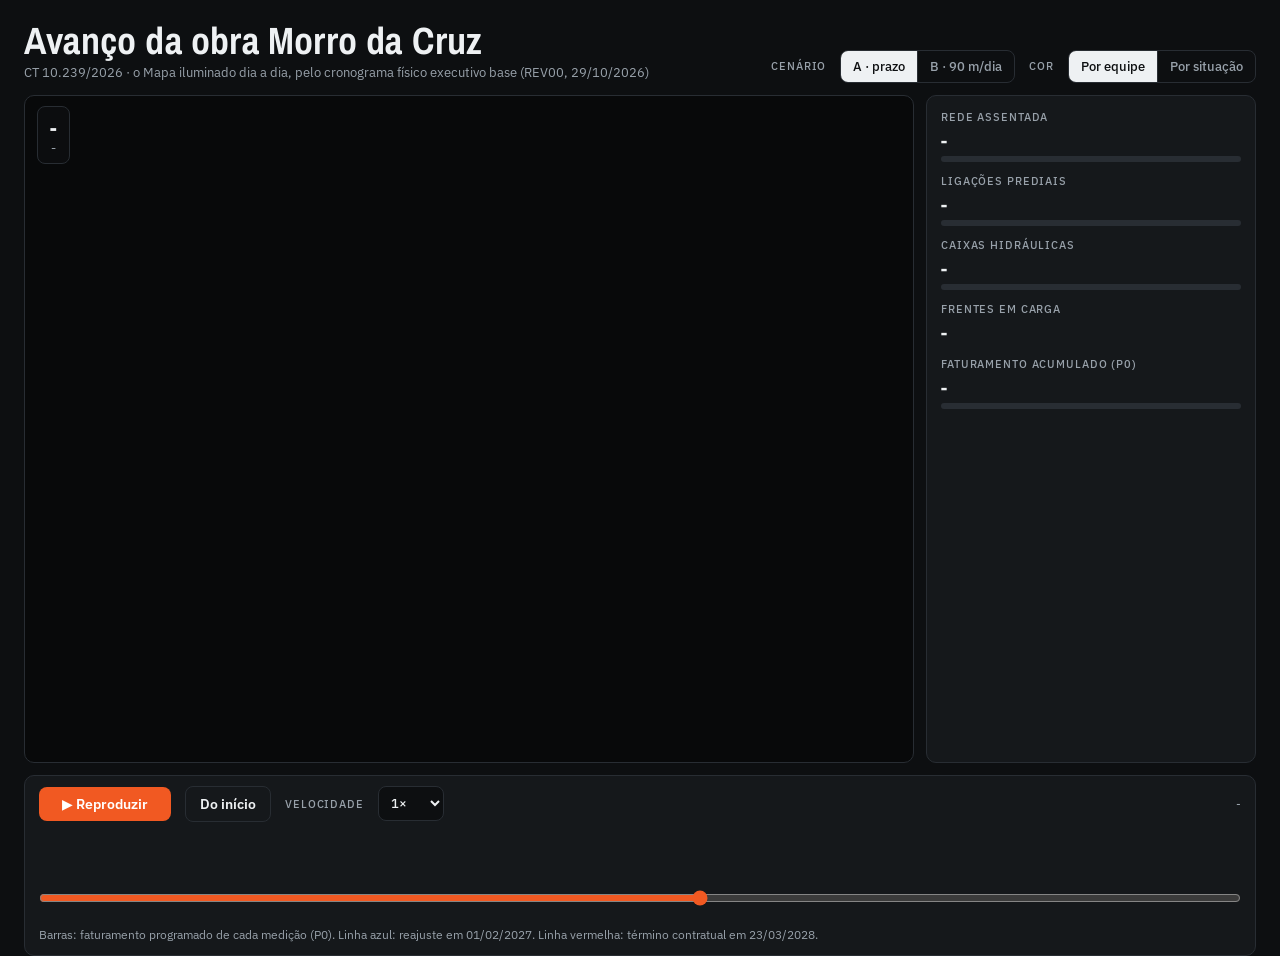
<file: morro-da-cruz/cronograma_executivo/animacao_modelo.html>
<!doctype html>
<html lang="pt-BR">
<head>
<meta charset="utf-8">
<meta name="viewport" content="width=device-width, initial-scale=1">
<title>Avanço da obra Morro da Cruz</title>
<link rel="preconnect" href="https://fonts.googleapis.com">
<link rel="preconnect" href="https://fonts.gstatic.com" crossorigin>
<link rel="stylesheet" href="https://fonts.googleapis.com/css2?family=Archivo+Narrow:wght@500;600;700&family=IBM+Plex+Mono:wght@400;500&family=IBM+Plex+Sans:wght@400;500;600&display=swap">
<style>
/* Layout: o mapa iluminado ocupa a cena; à direita, o painel do dia; embaixo, a régua do tempo com o faturamento de cada medição.
   Um só tema escuro, como o Mapa iluminado do sistema. */
:root {
  color-scheme: dark;
  --fundo: #0D0F11;
  --painel: #15181B;
  --linha: #282D33;
  --tinta: #EEF1F3;
  --apagado: #98A1AA;
  --destaque: #F15922;
  --execucao: #F6936F;
  --executado: #F7DC8B;
  --carga: #82E4B6;
  --nao: #B4B4B4;
  --f-titulo: "Archivo Narrow", "Arial Narrow", "Roboto Condensed", sans-serif;
  --f-texto: "IBM Plex Sans", "Segoe UI", system-ui, sans-serif;
  --f-dado: "IBM Plex Mono", ui-monospace, "SFMono-Regular", Menlo, monospace;
}
html, body { height: 100%; }
body { background: var(--fundo); color: var(--tinta); font-family: var(--f-texto); font-size: 14px; line-height: 1.45;
  padding-left: max(16px, env(safe-area-inset-left, 0px)); padding-right: max(16px, env(safe-area-inset-right, 0px)); padding-block: 14px 18px; }
.app { display: grid; gap: 12px; max-width: 1500px; margin: 0 auto; }
header { display: flex; flex-wrap: wrap; align-items: end; justify-content: space-between; gap: 10px 24px; }
h1 { font-family: var(--f-titulo); font-weight: 700; font-size: clamp(26px, 3.4vw, 38px); line-height: 1; margin: 0; letter-spacing: .2px; text-wrap: balance; }
.sub { color: var(--apagado); margin: 4px 0 0; font-size: 13px; }
.chaves { display: flex; flex-wrap: wrap; gap: 8px 14px; align-items: center; }
.grupo { display: inline-flex; border: 1px solid var(--linha); border-radius: 8px; overflow: hidden; }
.grupo button { font: 500 13px var(--f-texto); color: var(--apagado); background: transparent; border: 0; padding: 7px 12px; cursor: pointer; }
.grupo button + button { border-left: 1px solid var(--linha); }
.grupo button[aria-pressed="true"] { background: var(--tinta); color: var(--fundo); }
.grupo button:focus-visible, .play:focus-visible, select:focus-visible, input:focus-visible { outline: 2px solid var(--destaque); outline-offset: 2px; }
.rotulo { font: 500 11px var(--f-texto); color: var(--apagado); text-transform: uppercase; letter-spacing: .08em; }
.cena { display: grid; grid-template-columns: minmax(0, 1fr) 330px; gap: 12px; }
.mapa { position: relative; background: #08090A; border: 1px solid var(--linha); border-radius: 10px; overflow: hidden; min-height: 0; }
.mapa svg { display: block; width: 100%; height: min(74vh, 860px); }
.selo { position: absolute; left: 12px; top: 10px; display: grid; gap: 1px; pointer-events: none;
  background: rgba(13, 15, 17, .78); border: 1px solid var(--linha); border-radius: 8px; padding: 8px 12px; }
.selo .data { font: 700 24px/1 var(--f-titulo); }
.selo .med { font: 500 12px var(--f-dado); color: var(--apagado); }
.aviso { position: absolute; right: 12px; top: 10px; max-width: 46%; font-size: 12px; background: rgba(13, 15, 17, .78);
  border: 1px solid var(--linha); border-radius: 8px; padding: 7px 10px; color: var(--tinta); pointer-events: none; }
.aviso b { color: var(--destaque); }
aside { background: var(--painel); border: 1px solid var(--linha); border-radius: 10px; padding: 14px; display: grid; gap: 14px; align-content: start; min-width: 0; }
.numeros { display: grid; gap: 12px; }
.num { display: grid; gap: 4px; }
.num .v { font: 600 22px/1.1 var(--f-titulo); font-variant-numeric: tabular-nums; }
.num .v small { font: 400 13px var(--f-texto); color: var(--apagado); }
.barra { height: 6px; background: var(--linha); border-radius: 3px; overflow: hidden; }
.barra i { display: block; height: 100%; width: 0; background: var(--tinta); }
.equipes { display: grid; gap: 7px; }
.eq { display: grid; grid-template-columns: 12px minmax(0, 1fr) auto; gap: 8px; align-items: center; font-size: 13px; }
.eq .sw { width: 12px; height: 12px; border-radius: 3px; }
.eq .onde { font: 500 12px var(--f-dado); color: var(--apagado); text-align: right; white-space: nowrap; }
.eq.ativa .onde { color: var(--tinta); }
.legenda { display: grid; gap: 6px; font-size: 12px; color: var(--apagado); }
.legenda .l { display: flex; align-items: center; gap: 8px; }
.legenda .tr { width: 22px; height: 0; border-top: 3px solid; }
.legenda .tr.trac { border-top: 2px dashed var(--nao); }
.tempo { background: var(--painel); border: 1px solid var(--linha); border-radius: 10px; padding: 10px 14px 12px; display: grid; gap: 6px; }
.tempo .linha1 { display: flex; flex-wrap: wrap; gap: 8px 14px; align-items: center; justify-content: space-between; }
.play { font: 600 14px var(--f-texto); background: var(--destaque); color: #fff; border: 0; border-radius: 8px; padding: 8px 14px; cursor: pointer; min-width: 132px; }
.play.sec { background: transparent; color: var(--tinta); border: 1px solid var(--linha); min-width: 0; }
select { font: 500 13px var(--f-texto); background: var(--fundo); color: var(--tinta); border: 1px solid var(--linha); border-radius: 8px; padding: 7px 8px; }
.trilho { position: relative; height: 92px; }
.trilho svg { position: absolute; inset: 0 0 22px 0; width: 100%; height: 70px; }
.trilho input[type=range] { position: absolute; left: 0; right: 0; bottom: 14px; width: 100%; margin: 0; accent-color: var(--destaque); background: transparent; }
.meses { position: absolute; left: 0; right: 0; bottom: 0; height: 14px; font: 500 10px var(--f-dado); color: var(--apagado); }
.meses span { position: absolute; transform: translateX(-50%); white-space: nowrap; }
.nota { font-size: 12px; color: var(--apagado); margin: 0; }
@media (max-width: 900px) {
  .cena { grid-template-columns: minmax(0, 1fr); }
  .mapa svg { height: auto; aspect-ratio: .78; max-height: 78vh; }
  .meses span.fora { display: none; }
  .selo { left: 8px; top: 8px; padding: 6px 9px; }
  .selo .data { font-size: 18px; }
  .selo .med { font-size: 11px; }
  .aviso { display: none; }
}
@media (prefers-reduced-motion: reduce) { .cabeca { animation: none !important; } }
.cabeca { animation: pulsa 1.2s ease-in-out infinite; transform-box: fill-box; transform-origin: center; }
@keyframes pulsa { 50% { opacity: .55; } }
</style>
</head>
<body>

<div class="app">
  <header>
    <div>
      <h1>Avanço da obra Morro da Cruz</h1>
      <p class="sub">CT 10.239/2026 · o Mapa iluminado dia a dia, pelo cronograma físico executivo base (REV00, 29/10/2026)</p>
    </div>
    <div class="chaves">
      <span class="rotulo">Cenário</span>
      <div class="grupo" role="group" aria-label="Cenário">
        <button type="button" id="cenA" aria-pressed="true">A · prazo</button>
        <button type="button" id="cenB" aria-pressed="false">B · 90 m/dia</button>
      </div>
      <span class="rotulo">Cor</span>
      <div class="grupo" role="group" aria-label="Cor dos trechos">
        <button type="button" id="corEq" aria-pressed="true">Por equipe</button>
        <button type="button" id="corSit" aria-pressed="false">Por situação</button>
      </div>
    </div>
  </header>

  <div class="cena">
    <div class="mapa">
      <svg id="mapa" role="img" aria-label="Mapa da obra com os trechos executados até a data escolhida"></svg>
      <div class="selo"><span class="data" id="data">-</span><span class="med" id="med">-</span></div>
      <div class="aviso" id="aviso" hidden></div>
    </div>
    <aside>
      <div class="numeros">
        <div class="num"><span class="rotulo">Rede assentada</span><span class="v" id="vRede">-</span><div class="barra"><i id="bRede"></i></div></div>
        <div class="num"><span class="rotulo">Ligações prediais</span><span class="v" id="vLig">-</span><div class="barra"><i id="bLig"></i></div></div>
        <div class="num"><span class="rotulo">Caixas hidráulicas</span><span class="v" id="vCx">-</span><div class="barra"><i id="bCx"></i></div></div>
        <div class="num"><span class="rotulo">Frentes em carga</span><span class="v" id="vCarga">-</span></div>
        <div class="num"><span class="rotulo">Faturamento acumulado (P0)</span><span class="v" id="vFat">-</span><div class="barra"><i id="bFat"></i></div></div>
      </div>
      <div class="equipes" id="equipes"></div>
      <div class="legenda" id="legenda"></div>
    </aside>
  </div>

  <div class="tempo">
    <div class="linha1">
      <div class="chaves">
        <button type="button" class="play" id="play">▶ Reproduzir</button>
        <button type="button" class="play sec" id="inicio">Do início</button>
        <label class="rotulo" for="vel">Velocidade</label>
        <select id="vel"><option value="0.5">0,5×</option><option value="1" selected>1×</option><option value="2">2×</option><option value="4">4×</option></select>
      </div>
      <p class="nota" id="notaCen">-</p>
    </div>
    <div class="trilho">
      <svg id="fatura" viewBox="0 0 1000 70" preserveAspectRatio="none" aria-hidden="true"></svg>
      <input type="range" id="t" min="0" max="578" step="0.25" value="318" aria-label="Data">
      <div class="meses" id="meses"></div>
    </div>
    <p class="nota">Barras: faturamento programado de cada medição (P0). Linha azul: reajuste em 01/02/2027. Linha vermelha: término contratual em 23/03/2028.</p>
  </div>
</div>

<script>
const DADOS = __DADOS__;
const CORES = { ANK1: '#2a78d6', E1A: '#eb6834', E1B: '#1baf7a', E2C: '#eda100', E2D: '#e87ba4', ANK2: '#3fbf55' };
const SIT = { exec: '#F6936F', feito: '#F7DC8B', carga: '#82E4B6' };
const FORMAS = {
  DF: 'M-6.5 -5H6.5L0 6.5Z', VTF: 'M0 -6.5L6.5 5H-6.5Z', VM: 'M-5.5 -5.5H5.5V5.5H-5.5Z', VRP: 'M0 -7L7 0L0 7L-7 0Z',
  MV: 'M-3.3 -6H3.3L6.6 0L3.3 6H-3.3L-6.6 0Z', HID: 'M-2.2 -6.5H2.2V-2.2H6.5V2.2H2.2V6.5H-2.2V2.2H-6.5V-2.2H-2.2Z' };
const COR_CX = { DF: '#0B7285', VTF: '#2B8A3E', VM: '#1971C2', VRP: '#9C36B5', MV: '#E67700', HID: '#C92A2A' };
const MESES = ['jan', 'fev', 'mar', 'abr', 'mai', 'jun', 'jul', 'ago', 'set', 'out', 'nov', 'dez'];
const P0 = 49878748.66, KM = DADOS.trechos.reduce((s, t) => s + t.L, 0) / 1000, LIG = 11894;
const NS = 'http://www.w3.org/2000/svg';
const $ = s => document.querySelector(s);
const el = (tag, at, pai) => { const e = document.createElementNS(NS, tag); for (const k in at) e.setAttribute(k, at[k]); if (pai) pai.appendChild(e); return e; };
const pts = p => { let s = ''; for (let i = 0; i < p.length; i += 2) s += p[i] + ',' + p[i + 1] + ' '; return s; };
const caminho = partes => partes.map(p => { let s = 'M' + p[0] + ' ' + p[1]; for (let i = 2; i < p.length; i += 2) s += 'L' + p[i] + ' ' + p[i + 1]; return s; }).join('');
const ehSub = t => t.de >= 200 || t.z === 'ADUTORA';
const frenteDe = t => ehSub(t) ? 'Adutora' : t.z;
const nomeFrente = z => z === 'Adutora' ? 'Subadutora' : z.replace('Zona', 'Zona ');
const dataDe = d => { const x = new Date(Date.UTC(2026, 9, 1) + d * 86400000); return x.getUTCDate() + ' ' + MESES[x.getUTCMonth()] + ' ' + x.getUTCFullYear(); };
const brl = v => 'R$ ' + (v / 1e6).toLocaleString('pt-BR', { minimumFractionDigits: 2, maximumFractionDigits: 2 }) + ' mi';
const num = (v, d = 0) => v.toLocaleString('pt-BR', { minimumFractionDigits: d, maximumFractionDigits: d });

/* ---------- mapa ---------- */
const svg = $('#mapa');
let x0 = 1e9, y0 = 1e9, x1 = -1e9, y1 = -1e9;
DADOS.zonas.forEach(z => { for (let i = 0; i < z.p.length; i += 2) { x0 = Math.min(x0, z.p[i]); x1 = Math.max(x1, z.p[i]); y0 = Math.min(y0, z.p[i + 1]); y1 = Math.max(y1, z.p[i + 1]); } });
const pad = 30;
svg.setAttribute('viewBox', `${x0 - pad} ${y0 - pad} ${x1 - x0 + 2 * pad} ${y1 - y0 + 2 * pad}`);
svg.setAttribute('preserveAspectRatio', 'xMidYMid meet');
const defs = el('defs', {}, svg);
const clip = el('clipPath', { id: 'corte' }, defs);
DADOS.zonas.forEach(z => el('polygon', { points: pts(z.p) }, clip));
const fundo = el('g', { 'clip-path': 'url(#corte)' }, svg);
el('image', { href: DADOS.mosaico, x: 0, y: 0, width: DADOS.w, height: DADOS.h, preserveAspectRatio: 'none' }, fundo);
el('rect', { x: 0, y: 0, width: DADOS.w, height: DADOS.h, fill: '#000', 'fill-opacity': '.5' }, fundo);
const gZonas = el('g', {}, svg);
const zonaEl = {};
DADOS.zonas.forEach(z => { zonaEl[z.id] = el('polygon', { points: pts(z.p), fill: z.cor, 'fill-opacity': '.16', stroke: 'none' }, gZonas); });
const gLim = el('g', { fill: 'none', stroke: '#EEF1F3', 'stroke-opacity': '.55' }, svg);
DADOS.zonas.forEach(z => el('polygon', { points: pts(z.p), class: 'lim' }, gLim));
const base = el('path', { d: caminho(DADOS.trechos.flatMap(t => t.p)), fill: 'none', stroke: '#B4B4B4', 'stroke-opacity': '.55', 'stroke-linecap': 'round', class: 'base' }, svg);
const gTr = el('g', { fill: 'none', 'stroke-linecap': 'round', 'stroke-linejoin': 'round' }, svg);
const trEl = DADOS.trechos.map(t => el('path', { d: caminho(t.p), class: ehSub(t) ? 'tr sub' : 'tr', visibility: 'hidden' }, gTr));
const comp = trEl.map(p => p.getTotalLength() || 1);
trEl.forEach((p, k) => { p.setAttribute('stroke-dasharray', comp[k] + ' ' + (comp[k] + 1)); p.setAttribute('stroke-dashoffset', comp[k]); });
const gCx = el('g', {}, svg);
const gCab = el('g', {}, svg);
const gNomes = el('g', { 'text-anchor': 'middle', 'font-family': 'IBM Plex Sans, sans-serif', 'font-weight': '600', fill: '#EEF1F3', stroke: '#0D0F11', 'paint-order': 'stroke' }, svg);
DADOS.nomes.forEach(n => { const tx = el('text', { x: n.x, y: n.y, class: 'nome' }, gNomes); tx.textContent = nomeFrente(n.id); });

/* ---------- estado ---------- */
let CEN = 'A', MODO = 'equipe', T = 318, tocando = false, ult = 0;
let C, porEq, cxEl = [], cab = {}, cache = [];
function montarCenario() {
  C = DADOS.cenarios[CEN];
  porEq = {};
  C.trechos.forEach(r => { (porEq[r[3]] = porEq[r[3]] || []).push(r); });
  Object.values(porEq).forEach(l => l.sort((a, b) => a[1] - b[1]));
  gCx.innerHTML = ''; gCab.innerHTML = '';
  cxEl = C.caixas.map(c => el('path', { d: FORMAS[c[2]] || FORMAS.VM, class: 'cx', visibility: 'hidden' }, gCx));
  cab = {};
  ['ANK1', 'E1A', 'E1B', 'E2C', 'E2D'].forEach(eq => { cab[eq] = el('circle', { r: 5, fill: CORES[eq], stroke: '#fff', class: 'cabeca', visibility: 'hidden' }, gCab); });
  cache = trEl.map(() => ({ p: -1, cor: '' }));
  escala();
  $('#notaCen').textContent = CEN === 'A'
    ? `Cenário A: ${num(C.p, 1)} m/dia depois do reajuste · fim da obra em ${C.fim_txt}, no prazo.`
    : `Cenário B: 90 m/dia · fim da obra em ${C.fim_txt}, ${Math.round(C.fim - DADOS.marcos.prazo)} dias depois do prazo.`;
  desenharFatura();
  desenhar(true);
}
// as larguras em pixels de tela: o mapa encaixa no espaço e as linhas não engrossam no celular
function escala() {
  const vb = svg.viewBox.baseVal, r = svg.getBoundingClientRect();
  const k = Math.max(vb.width / r.width, vb.height / r.height) || 3;
  base.setAttribute('stroke-width', 0.9 * k); base.setAttribute('stroke-dasharray', `${5 * k} ${4 * k}`);
  trEl.forEach(p => p.setAttribute('stroke-width', (p.classList.contains('sub') ? 3.4 : 2.2) * k));
  gLim.setAttribute('stroke-width', 1.2 * k); gLim.setAttribute('stroke-dasharray', `${6 * k} ${5 * k}`);
  Object.values(cab).forEach(c => { c.setAttribute('r', 5 * k); c.setAttribute('stroke-width', 1.5 * k); });
  cxEl.forEach((p, i) => { const c = C.caixas[i]; p.setAttribute('transform', `translate(${c[0]} ${c[1]}) scale(${0.85 * k})`); p.setAttribute('stroke-width', 1.2 / 0.85); });
  gNomes.setAttribute('font-size', 12 * k); gNomes.setAttribute('stroke-width', 3 * k);
}

/* ---------- desenho do dia ---------- */
function desenhar(tudo) {
  const t = T;
  let km = 0, lig = 0, cxCiv = 0, cxHid = 0, fat = 0;
  for (const r of C.trechos) {
    const [k, s, e, eq, lg] = r;
    const prog = t <= s ? 0 : t >= e ? 1 : (t - s) / (e - s);
    km += DADOS.trechos[k].L * prog;
    if (lg) { const s2 = s + 7, e2 = e + 7; lig += lg * (t <= s2 ? 0 : t >= e2 ? 1 : (t - s2) / (e2 - s2)); }
    let cor;
    if (MODO === 'equipe') cor = CORES[eq];
    else { const carga = C.carga[frenteDe(DADOS.trechos[k])]; cor = prog < 1 ? SIT.exec : (carga != null && t >= carga ? SIT.carga : SIT.feito); }
    const c = cache[k];
    if (tudo || c.p !== prog || c.cor !== cor) {
      const p = trEl[k];
      if (prog <= 0) p.setAttribute('visibility', 'hidden');
      else { p.setAttribute('visibility', 'visible'); p.setAttribute('stroke-dashoffset', comp[k] * (1 - prog)); p.setAttribute('stroke', cor); }
      c.p = prog; c.cor = cor;
    }
  }
  // a ponta de cada equipe: onde ela está assentando agora
  const onde = {};
  ['ANK1', 'E1A', 'E1B', 'E2C', 'E2D'].forEach(eq => {
    const l = porEq[eq] || [];
    const at = l.find(r => r[1] <= t && t < r[2]);
    const c = cab[eq];
    if (at) {
      const k = at[0], prog = (t - at[1]) / (at[2] - at[1]);
      const pt = trEl[k].getPointAtLength(comp[k] * prog);
      c.setAttribute('cx', pt.x); c.setAttribute('cy', pt.y); c.setAttribute('visibility', 'visible');
      onde[eq] = nomeFrente(frenteDe(DADOS.trechos[k]));
    } else {
      c.setAttribute('visibility', 'hidden');
      const antes = l.length && t < l[0][1], depois = l.length && t >= l[l.length - 1][2];
      onde[eq] = antes ? 'ainda não entrou' : depois ? 'terminou' : 'entre frentes';
    }
  });
  C.caixas.forEach((c, i) => {
    const p = cxEl[i];
    if (t < c[3]) { p.setAttribute('visibility', 'hidden'); return; }
    p.setAttribute('visibility', 'visible');
    if (t >= c[4]) cxCiv++;
    if (t >= c[6]) { cxHid++; p.setAttribute('fill', COR_CX[c[2]]); p.setAttribute('stroke', '#fff'); }
    else if (t >= c[4]) { p.setAttribute('fill', '#EEF1F3'); p.setAttribute('stroke', '#0D0F11'); }
    else { p.setAttribute('fill', 'none'); p.setAttribute('stroke', '#EEF1F3'); }
  });
  const ativosCx = C.caixas.some(c => (c[3] <= t && t < c[4]) || (c[5] <= t && t < c[6]));
  onde.ANK2 = t < C.caixas.reduce((m, c) => Math.min(m, c[3]), 1e9) ? 'ainda não entrou' : ativosCx ? 'caixas' : 'entre caixas';
  // frentes em carga
  let carga = 0;
  Object.entries(C.carga).forEach(([z, d]) => {
    const em = t >= d; if (em) carga++;
    const zEl = zonaEl[z];
    if (zEl) { zEl.setAttribute('fill-opacity', em ? '.34' : '.16'); if (em) zEl.setAttribute('fill', SIT.carga); else zEl.setAttribute('fill', DADOS.zonas.find(x => x.id === z).cor); }
  });
  // faturamento acumulado
  for (let k = 0; k < C.meses.length; k++) {
    const [, a, b] = C.meses[k];
    if (t >= b) fat += C.fat[k]; else if (t > a) fat += C.fat[k] * (t - a) / (b - a);
  }
  const mes = C.meses.find(m => m[1] <= t && t <= m[2]);
  $('#data').textContent = dataDe(t);
  $('#med').textContent = mes ? `${mes[0]}ª medição · ${mes[3]}` + (t > DADOS.marcos.prazo ? ' · depois do prazo' : '') : 'depois da obra';
  $('#vRede').innerHTML = `${num(km / 1000, 1)} km <small>de ${num(KM, 1)} km</small>`;
  $('#bRede').style.width = (100 * km / 1000 / KM) + '%';
  $('#vLig').innerHTML = `${num(lig)} <small>de ${num(LIG)}</small>`;
  $('#bLig').style.width = (100 * lig / LIG) + '%';
  $('#vCx').innerHTML = `${cxCiv} <small>prontas · ${cxHid} montadas de ${C.caixas.length}</small>`;
  $('#bCx').style.width = (100 * cxHid / C.caixas.length) + '%';
  $('#vCarga').innerHTML = `${carga} <small>de 12 (11 zonas e a Subadutora)</small>`;
  $('#vFat').innerHTML = `${brl(fat)} <small>${num(100 * fat / P0, 1)}% do contrato</small>`;
  $('#bFat').style.width = (100 * fat / P0) + '%';
  document.querySelectorAll('.eq').forEach(d => {
    const eq = d.dataset.eq, txt = onde[eq] || '-';
    d.querySelector('.onde').textContent = txt;
    d.classList.toggle('ativa', !/ainda|terminou|entre/.test(txt));
  });
  avisar(t);
  $('#t').value = t;
  const cur = $('#cursor'); if (cur) { const xv = 1000 * t / DADOS.marcos.fim_eixo; cur.setAttribute('x1', xv); cur.setAttribute('x2', xv); }
  document.querySelectorAll('#fatura .bar').forEach((b, k) => b.setAttribute('fill-opacity', C.meses[k][1] <= t ? '1' : '.35'));
}
function avisar(t) {
  const a = $('#aviso');
  const m = DADOS.marcos;
  let msg = '';
  if (t < 46) msg = '<b>Out/26:</b> só o canteiro (alambrado, portão e 2 contêineres) e a NS de topografia.';
  else if (t < m.reajuste) msg = '<b>Pé alto até o reajuste:</b> só a Equipe Adutora, nos trechos de 160 mm, a 60 m/dia.';
  else if (t < m.reajuste + 20) msg = '<b>Reajuste em 01/02/2027:</b> a Equipe Adutora vai para a Subadutora e o Empreiteiro 1 já está nas zonas.';
  else if (t >= 182 && t < 200) msg = '<b>Abr/27:</b> o Empreiteiro 2 entra com 2 equipes e completa as frentes.';
  else if (t >= m.prazo - 6 && t <= m.prazo + 4) msg = '<b>Término contratual:</b> 23/03/2028.';
  a.innerHTML = msg; a.hidden = !msg;
}

/* ---------- régua do tempo ---------- */
function desenharFatura() {
  const f = $('#fatura'); f.innerHTML = '';
  const fim = DADOS.marcos.fim_eixo, max = Math.max(...C.fat);
  C.meses.forEach((m, k) => {
    const xa = 1000 * m[1] / fim, xb = 1000 * Math.min(m[2], fim) / fim, h = 62 * C.fat[k] / max;
    el('rect', { x: xa + 1.5, y: 66 - h, width: Math.max(1, xb - xa - 3), height: h, rx: 1.5, fill: m[1] > DADOS.marcos.prazo ? '#E66767' : '#98A1AA', class: 'bar' }, f);
  });
  [[DADOS.marcos.reajuste, '#3987e5'], [DADOS.marcos.prazo, '#E66767']].forEach(([d, cor]) => {
    const xv = 1000 * d / fim; el('line', { x1: xv, x2: xv, y1: 0, y2: 70, stroke: cor, 'stroke-width': 2, 'stroke-dasharray': '4 3', 'vector-effect': 'non-scaling-stroke' }, f);
  });
  el('line', { id: 'cursor', x1: 0, x2: 0, y1: 0, y2: 70, stroke: '#F15922', 'stroke-width': 2, 'vector-effect': 'non-scaling-stroke' }, f);
  const ms = $('#meses'); ms.innerHTML = '';
  C.meses.forEach((m, k) => { const s = document.createElement('span'); s.textContent = m[3]; s.style.left = (100 * ((m[1] + m[2]) / 2) / fim) + '%'; if (k % 3) s.className = 'fora'; ms.appendChild(s); });
}

/* ---------- painel e controles ---------- */
$('#equipes').innerHTML = '<span class="rotulo">Onde cada equipe está</span>' + DADOS.equipes.map(e =>
  `<div class="eq" data-eq="${e.id}"><span class="sw" style="background:${CORES[e.id]}"></span><span>${e.nome}</span><span class="onde">-</span></div>`).join('');
function legenda() {
  $('#legenda').innerHTML = '<span class="rotulo">Legenda</span>' + (MODO === 'equipe'
    ? '<div class="l"><span class="tr" style="border-color:#EEF1F3"></span>trecho assentado, na cor da equipe</div>'
    : `<div class="l"><span class="tr" style="border-color:${SIT.exec}"></span>em execução</div><div class="l"><span class="tr" style="border-color:${SIT.feito}"></span>executado</div><div class="l"><span class="tr" style="border-color:${SIT.carga}"></span>zona em carga (interligada)</div>`)
    + '<div class="l"><span class="tr trac"></span>ainda não iniciado</div><div class="l">◆ ▲ ▼ ■ caixas: contorno na obra civil, branca pronta, colorida montada</div>';
}
function tocar(sim) { tocando = sim; $('#play').textContent = sim ? '❚❚ Pausar' : '▶ Reproduzir'; if (sim) { ult = performance.now(); requestAnimationFrame(passo); } }
function passo(agora) {
  if (!tocando) return;
  const dt = Math.min(0.1, (agora - ult) / 1000); ult = agora;
  T = Math.min(DADOS.marcos.fim_eixo, T + dt * 14.5 * +$('#vel').value);
  desenhar(false);
  if (T >= DADOS.marcos.fim_eixo) return tocar(false);
  requestAnimationFrame(passo);
}
$('#play').onclick = () => { if (!tocando && T >= DADOS.marcos.fim_eixo) T = 0; tocar(!tocando); };
$('#inicio').onclick = () => { T = 0; desenhar(false); tocar(true); };
$('#t').max = DADOS.marcos.fim_eixo;
$('#t').addEventListener('input', e => { T = +e.target.value; desenhar(false); });
document.addEventListener('keydown', e => { if (e.code === 'Space' && e.target.tagName !== 'SELECT' && e.target.tagName !== 'BUTTON') { e.preventDefault(); $('#play').click(); } });
const escolher = (a, b, fn) => { a.onclick = () => { a.setAttribute('aria-pressed', 'true'); b.setAttribute('aria-pressed', 'false'); fn(); }; };
escolher($('#cenA'), $('#cenB'), () => { CEN = 'A'; montarCenario(); });
escolher($('#cenB'), $('#cenA'), () => { CEN = 'B'; montarCenario(); });
escolher($('#corEq'), $('#corSit'), () => { MODO = 'equipe'; legenda(); desenhar(true); });
escolher($('#corSit'), $('#corEq'), () => { MODO = 'situacao'; legenda(); desenhar(true); });
new ResizeObserver(() => { if (C) escala(); }).observe(svg);
legenda();
montarCenario();
</script>

</body>
</html>
</file>
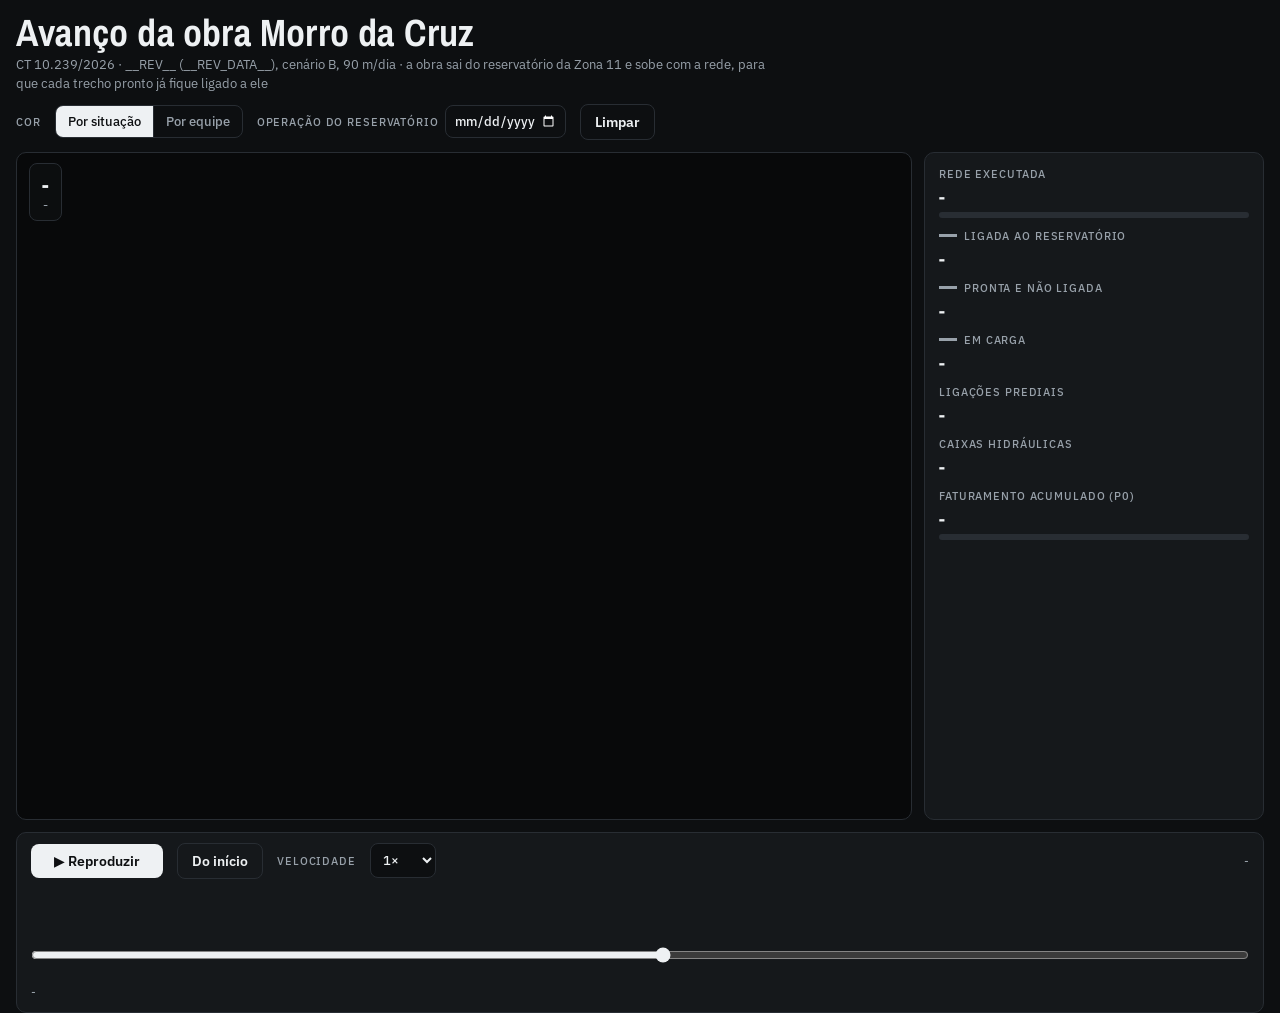
<file: morro-da-cruz/cronograma_executivo/animacao_rev01_modelo.html>
<!doctype html>
<html lang="pt-BR">
<head>
<meta charset="utf-8">
<meta name="viewport" content="width=device-width, initial-scale=1">
<title>Avanço da obra Morro da Cruz · __REV__</title>
<link rel="preconnect" href="https://fonts.googleapis.com">
<link rel="preconnect" href="https://fonts.gstatic.com" crossorigin>
<link rel="stylesheet" href="https://fonts.googleapis.com/css2?family=Archivo+Narrow:wght@500;600;700&family=IBM+Plex+Mono:wght@400;500&family=IBM+Plex+Sans:wght@400;500;600&display=swap">
<style>
/* REV01: a obra sai do reservatório da Zona 11. O mapa iluminado ocupa a cena; à direita, o painel do dia; embaixo, a régua
   do tempo com o faturamento de cada medição. Um só tema escuro, como o Mapa iluminado do sistema. As cores das equipes e
   das situações vêm de paleta_rev01.py (CIEDE2000 ≥ 20 em cada legenda); as zonas não têm cor: o número fica no mapa. */
:root {
  color-scheme: dark;
  --fundo: #0D0F11;
  --painel: #15181B;
  --linha: #282D33;
  --tinta: #EEF1F3;
  --apagado: #98A1AA;
  --f-titulo: "Archivo Narrow", "Arial Narrow", "Roboto Condensed", sans-serif;
  --f-texto: "IBM Plex Sans", "Segoe UI", system-ui, sans-serif;
  --f-dado: "IBM Plex Mono", ui-monospace, "SFMono-Regular", Menlo, monospace;
}
html, body { height: 100%; }
body { background: var(--fundo); color: var(--tinta); font-family: var(--f-texto); font-size: 14px; line-height: 1.45; margin: 0;
  padding-left: max(16px, env(safe-area-inset-left, 0px)); padding-right: max(16px, env(safe-area-inset-right, 0px)); padding-block: 14px 18px; }
.app { display: grid; gap: 12px; max-width: 1500px; margin: 0 auto; }
header { display: flex; flex-wrap: wrap; align-items: end; justify-content: space-between; gap: 10px 24px; }
h1 { font-family: var(--f-titulo); font-weight: 700; font-size: clamp(26px, 3.4vw, 38px); line-height: 1; margin: 0; letter-spacing: .2px; text-wrap: balance; }
.sub { color: var(--apagado); margin: 4px 0 0; font-size: 13px; max-width: 760px; }
.chaves { display: flex; flex-wrap: wrap; gap: 8px 14px; align-items: center; }
.grupo { display: inline-flex; border: 1px solid var(--linha); border-radius: 8px; overflow: hidden; }
.grupo button { font: 500 13px var(--f-texto); color: var(--apagado); background: transparent; border: 0; padding: 7px 12px; cursor: pointer; }
.grupo button + button { border-left: 1px solid var(--linha); }
.grupo button[aria-pressed="true"] { background: var(--tinta); color: var(--fundo); }
.grupo button:focus-visible, .play:focus-visible, select:focus-visible, input:focus-visible { outline: 2px solid var(--tinta); outline-offset: 2px; }
.rotulo { font: 500 11px var(--f-texto); color: var(--apagado); text-transform: uppercase; letter-spacing: .08em; }
.res { display: inline-flex; gap: 6px; align-items: center; }
.res input { font: 500 13px var(--f-texto); background: var(--fundo); color: var(--tinta); border: 1px solid var(--linha); border-radius: 8px; padding: 6px 8px; color-scheme: dark; }
.cena { display: grid; grid-template-columns: minmax(0, 1fr) 340px; gap: 12px; }
.mapa { position: relative; background: #08090A; border: 1px solid var(--linha); border-radius: 10px; overflow: hidden; min-height: 0; }
.mapa svg { display: block; width: 100%; height: min(74vh, 860px); }
.selo { position: absolute; left: 12px; top: 10px; display: grid; gap: 1px; pointer-events: none;
  background: rgba(13, 15, 17, .8); border: 1px solid var(--linha); border-radius: 8px; padding: 8px 12px; }
.selo .data { font: 700 24px/1 var(--f-titulo); }
.selo .med { font: 500 12px var(--f-dado); color: var(--apagado); }
.aviso { position: absolute; right: 12px; top: 10px; max-width: 46%; font-size: 12px; background: rgba(13, 15, 17, .8);
  border: 1px solid var(--linha); border-radius: 8px; padding: 7px 10px; color: var(--tinta); pointer-events: none; }
.aviso b { font-weight: 600; }
aside { background: var(--painel); border: 1px solid var(--linha); border-radius: 10px; padding: 14px; display: grid; gap: 14px; align-content: start; min-width: 0; }
.numeros { display: grid; gap: 11px; }
.num { display: grid; gap: 4px; }
.num .v { font: 600 21px/1.1 var(--f-titulo); font-variant-numeric: tabular-nums; }
.num .v small { font: 400 12.5px var(--f-texto); color: var(--apagado); }
.num .rotulo { display: flex; align-items: center; gap: 7px; }
.num .rotulo i { display: inline-block; width: 18px; height: 0; border-top: 3px solid; }
.barra { height: 6px; background: var(--linha); border-radius: 3px; overflow: hidden; display: flex; }
.barra i { display: block; height: 100%; width: 0; background: var(--tinta); }
.equipes { display: grid; gap: 7px; }
.eq { display: grid; grid-template-columns: 12px minmax(0, 1fr) auto; gap: 8px; align-items: center; font-size: 13px; }
.eq .sw { width: 12px; height: 12px; border-radius: 3px; }
.eq .onde { font: 500 12px var(--f-dado); color: var(--apagado); text-align: right; white-space: nowrap; }
.eq.ativa .onde { color: var(--tinta); }
.legenda { display: grid; gap: 6px; font-size: 12px; color: var(--apagado); }
.legenda .l { display: flex; align-items: center; gap: 8px; }
.legenda .tr { width: 22px; height: 0; border-top: 3px solid; flex: none; }
.legenda .tr.trac { border-top: 2px dashed; }
.legenda svg { flex: none; }
.tempo { background: var(--painel); border: 1px solid var(--linha); border-radius: 10px; padding: 10px 14px 12px; display: grid; gap: 6px; }
.tempo .linha1 { display: flex; flex-wrap: wrap; gap: 8px 14px; align-items: center; justify-content: space-between; }
.play { font: 600 14px var(--f-texto); background: var(--tinta); color: var(--fundo); border: 0; border-radius: 8px; padding: 8px 14px; cursor: pointer; min-width: 132px; }
.play.sec { background: transparent; color: var(--tinta); border: 1px solid var(--linha); min-width: 0; }
select { font: 500 13px var(--f-texto); background: var(--fundo); color: var(--tinta); border: 1px solid var(--linha); border-radius: 8px; padding: 7px 8px; }
.trilho { position: relative; height: 92px; }
.trilho svg { position: absolute; inset: 0 0 22px 0; width: 100%; height: 70px; }
.trilho input[type=range] { position: absolute; left: 0; right: 0; bottom: 14px; width: 100%; margin: 0; accent-color: var(--tinta); background: transparent; }
.meses { position: absolute; left: 0; right: 0; bottom: 0; height: 14px; font: 500 10px var(--f-dado); color: var(--apagado); }
.meses span { position: absolute; transform: translateX(-50%); white-space: nowrap; }
.nota { font-size: 12px; color: var(--apagado); margin: 0; }
.nota i { display: inline-block; width: 16px; height: 0; border-top: 2px dashed; vertical-align: middle; margin: 0 4px 0 2px; }
@media (max-width: 900px) {
  .cena { grid-template-columns: minmax(0, 1fr); }
  .mapa svg { height: auto; aspect-ratio: .78; max-height: 78vh; }
  .meses span.fora { display: none; }
  .selo { left: 8px; top: 8px; padding: 6px 9px; }
  .selo .data { font-size: 18px; }
  .selo .med { font-size: 11px; }
  .aviso { display: none; }
}
@media (prefers-reduced-motion: reduce) { .cabeca { animation: none !important; } }
.cabeca { animation: pulsa 1.2s ease-in-out infinite; transform-box: fill-box; transform-origin: center; }
@keyframes pulsa { 50% { opacity: .55; } }
</style>
</head>
<body>

<div class="app">
  <header>
    <div>
      <h1>Avanço da obra Morro da Cruz</h1>
      <p class="sub">CT 10.239/2026 · __REV__ (__REV_DATA__), cenário B, 90 m/dia · a obra sai do reservatório da Zona 11 e sobe com a rede, para que cada trecho pronto já fique ligado a ele</p>
    </div>
    <div class="chaves">
      <span class="rotulo">Cor</span>
      <div class="grupo" role="group" aria-label="Cor dos trechos">
        <button type="button" id="corSit" aria-pressed="true">Por situação</button>
        <button type="button" id="corEq" aria-pressed="false">Por equipe</button>
      </div>
      <label class="res"><span class="rotulo">Operação do reservatório</span><input type="date" id="dataRes" min="2026-10-01" max="2029-12-31" aria-describedby="notaRes"></label>
      <button type="button" class="play sec" id="limparRes">Limpar</button>
    </div>
  </header>

  <div class="cena">
    <div class="mapa">
      <svg id="mapa" role="img" aria-label="Mapa da obra com a situação de cada trecho na data escolhida"></svg>
      <div class="selo"><span class="data" id="data">-</span><span class="med" id="med">-</span></div>
      <div class="aviso" id="aviso" hidden></div>
    </div>
    <aside>
      <div class="numeros">
        <div class="num"><span class="rotulo">Rede executada</span><span class="v" id="vRede">-</span><div class="barra" id="bRede"></div></div>
        <div class="num"><span class="rotulo"><i id="swLig"></i>Ligada ao reservatório</span><span class="v" id="vLig">-</span></div>
        <div class="num"><span class="rotulo"><i id="swNl"></i>Pronta e não ligada</span><span class="v" id="vNl">-</span></div>
        <div class="num"><span class="rotulo"><i id="swCarga"></i>Em carga</span><span class="v" id="vCarga">-</span></div>
        <div class="num"><span class="rotulo">Ligações prediais</span><span class="v" id="vLigp">-</span></div>
        <div class="num"><span class="rotulo">Caixas hidráulicas</span><span class="v" id="vCx">-</span></div>
        <div class="num"><span class="rotulo">Faturamento acumulado (P0)</span><span class="v" id="vFat">-</span><div class="barra"><i id="bFat"></i></div></div>
      </div>
      <div class="equipes" id="equipes"></div>
      <div class="legenda" id="legenda"></div>
    </aside>
  </div>

  <div class="tempo">
    <div class="linha1">
      <div class="chaves">
        <button type="button" class="play" id="play">▶ Reproduzir</button>
        <button type="button" class="play sec" id="inicio">Do início</button>
        <label class="rotulo" for="vel">Velocidade</label>
        <select id="vel"><option value="0.5">0,5×</option><option value="1" selected>1×</option><option value="2">2×</option><option value="4">4×</option></select>
      </div>
      <p class="nota" id="notaCen">-</p>
    </div>
    <div class="trilho">
      <svg id="fatura" viewBox="0 0 1000 70" preserveAspectRatio="none" aria-hidden="true"></svg>
      <input type="range" id="t" min="0" max="578" step="0.25" value="300" aria-label="Data">
      <div class="meses" id="meses"></div>
    </div>
    <p class="nota" id="notaRes">-</p>
  </div>
</div>

<script>
const DADOS = __DADOS__;
const C = DADOS.cen;
const COR_EQ = Object.fromEntries(DADOS.equipes.map(e => [e.id, e.cor]));
const SIT = Object.fromEntries(DADOS.situacoes.map(s => [s.id, s.cor]));
const NOME_SIT = Object.fromEntries(DADOS.situacoes.map(s => [s.id, s.nome]));
const LIN = DADOS.linhas, TINTA = '#EEF1F3', FUNDO = '#0D0F11';
const FORMAS = {
  DF: 'M-6.5 -5H6.5L0 6.5Z', VTF: 'M0 -6.5L6.5 5H-6.5Z', VM: 'M-5.5 -5.5H5.5V5.5H-5.5Z', VRP: 'M0 -7L7 0L0 7L-7 0Z',
  MV: 'M-3.3 -6H3.3L6.6 0L3.3 6H-3.3L-6.6 0Z', HID: 'M-2.2 -6.5H2.2V-2.2H6.5V2.2H2.2V6.5H-2.2V2.2H-6.5V-2.2H-2.2Z' };
const MESES = ['jan', 'fev', 'mar', 'abr', 'mai', 'jun', 'jul', 'ago', 'set', 'out', 'nov', 'dez'];
const P0 = 49878748.66, KM = DADOS.trechos.reduce((s, t) => s + t.L, 0) / 1000, LIG = 11894;
const NS = 'http://www.w3.org/2000/svg';
const $ = s => document.querySelector(s);
const el = (tag, at, pai) => { const e = document.createElementNS(NS, tag); for (const k in at) e.setAttribute(k, at[k]); if (pai) pai.appendChild(e); return e; };
const pts = p => { let s = ''; for (let i = 0; i < p.length; i += 2) s += p[i] + ',' + p[i + 1] + ' '; return s; };
const caminho = partes => partes.map(p => { let s = 'M' + p[0] + ' ' + p[1]; for (let i = 2; i < p.length; i += 2) s += 'L' + p[i] + ' ' + p[i + 1]; return s; }).join('');
const ehSub = t => t.de >= 200 || t.z === 'ADUTORA';
const frenteDe = t => ehSub(t) ? 'Adutora' : t.z;
const nomeFrente = z => z === 'Adutora' ? 'Subadutora' : z.replace('Zona', 'Zona ');
const dataDe = d => { const x = new Date(Date.UTC(2026, 9, 1) + d * 86400000); return x.getUTCDate() + ' ' + MESES[x.getUTCMonth()] + ' ' + x.getUTCFullYear(); };
const brl = v => 'R$ ' + (v / 1e6).toLocaleString('pt-BR', { minimumFractionDigits: 2, maximumFractionDigits: 2 }) + ' mi';
const num = (v, d = 0) => v.toLocaleString('pt-BR', { minimumFractionDigits: d, maximumFractionDigits: d });

/* ---------- mapa ---------- */
const svg = $('#mapa');
let x0 = 1e9, y0 = 1e9, x1 = -1e9, y1 = -1e9;
DADOS.zonas.forEach(z => { for (let i = 0; i < z.p.length; i += 2) { x0 = Math.min(x0, z.p[i]); x1 = Math.max(x1, z.p[i]); y0 = Math.min(y0, z.p[i + 1]); y1 = Math.max(y1, z.p[i + 1]); } });
const pad = 30;
svg.setAttribute('viewBox', `${x0 - pad} ${y0 - pad} ${x1 - x0 + 2 * pad} ${y1 - y0 + 2 * pad}`);
svg.setAttribute('preserveAspectRatio', 'xMidYMid meet');
const defs = el('defs', {}, svg);
const clip = el('clipPath', { id: 'corte' }, defs);
DADOS.zonas.forEach(z => el('polygon', { points: pts(z.p) }, clip));
const fundo = el('g', { 'clip-path': 'url(#corte)' }, svg);
el('image', { href: DADOS.mosaico, x: 0, y: 0, width: DADOS.w, height: DADOS.h, preserveAspectRatio: 'none' }, fundo);
el('rect', { x: 0, y: 0, width: DADOS.w, height: DADOS.h, fill: '#000', 'fill-opacity': '.52' }, fundo);
// zonas sem cor: um véu neutro e o limite tracejado; o número de cada uma fica escrito
const gZonas = el('g', { fill: TINTA, 'fill-opacity': '.03', stroke: 'none' }, svg);
DADOS.zonas.forEach(z => el('polygon', { points: pts(z.p) }, gZonas));
const gLim = el('g', { fill: 'none', stroke: TINTA, 'stroke-opacity': '.5' }, svg);
DADOS.zonas.forEach(z => el('polygon', { points: pts(z.p), class: 'lim' }, gLim));
const base = el('path', { d: caminho(DADOS.trechos.flatMap(t => t.p)), fill: 'none', stroke: SIT.nao_iniciado, 'stroke-opacity': '.8', 'stroke-linecap': 'round', class: 'base' }, svg);
const gTr = el('g', { fill: 'none', 'stroke-linecap': 'round', 'stroke-linejoin': 'round' }, svg);
const trEl = DADOS.trechos.map(t => el('path', { d: caminho(t.p), class: ehSub(t) ? 'tr sub' : 'tr', visibility: 'hidden' }, gTr));
const comp = trEl.map(p => p.getTotalLength() || 1);
trEl.forEach((p, k) => { p.setAttribute('stroke-dasharray', comp[k] + ' ' + (comp[k] + 1)); p.setAttribute('stroke-dashoffset', comp[k]); });
const gCx = el('g', {}, svg);
const cxEl = C.caixas.map(c => el('path', { d: FORMAS[c[2]] || FORMAS.VM, class: 'cx', visibility: 'hidden' }, gCx));
// o reservatório: dois tanques entre as saídas, e um ponto em cada saída
const R = DADOS.reservatorio;
const gRes = el('g', {}, svg);
const resSaidas = R.saidas.map(s => el('circle', { cx: s.xy[0], cy: s.xy[1], fill: TINTA, stroke: FUNDO }, gRes));
const tanques = [-1, 1].map(lado => el('circle', { fill: FUNDO, stroke: TINTA }, gRes));
const resRot = el('text', { 'text-anchor': 'start', 'font-family': 'IBM Plex Sans, sans-serif', 'font-weight': '600', fill: TINTA, stroke: FUNDO, 'paint-order': 'stroke' }, gRes);
resRot.textContent = 'Reservatório';
const gCab = el('g', {}, svg);
const cab = {};
['ANK1', 'E1A', 'E1B', 'E2C', 'E2D'].forEach(eq => { cab[eq] = el('circle', { r: 5, class: 'cabeca', visibility: 'hidden' }, gCab); });
const gNomes = el('g', { 'text-anchor': 'middle', 'font-family': 'Archivo Narrow, IBM Plex Sans, sans-serif', 'font-weight': '700', fill: TINTA, stroke: FUNDO, 'paint-order': 'stroke' }, svg);
const nomesEl = DADOS.nomes.map(n => {
  const tx = el('text', { x: n.x, y: n.y }, gNomes);
  const a = el('tspan', { x: n.x }, tx); a.textContent = nomeFrente(n.id);
  const b = el('tspan', { x: n.x, 'font-weight': '500', 'fill-opacity': '.75' }, tx); b.textContent = n.ordem != null ? `${n.ordem}ª da água` : '';
  return { tx, b };
});

/* ---------- estado ---------- */
let MODO = 'situacao', T = 300, tocando = false, ult = 0, RES_DIA = null;
const porEq = {};
C.trechos.forEach(r => { (porEq[r[3]] = porEq[r[3]] || []).push(r); });
Object.values(porEq).forEach(l => l.sort((a, b) => a[1] - b[1]));
const cache = trEl.map(() => ({ p: -1, cor: '' }));
const nCam = C.caixas.filter(c => c[8]).length;
// as larguras em pixels de tela: o mapa encaixa no espaço e as linhas não engrossam no celular
function escala() {
  const vb = svg.viewBox.baseVal, r = svg.getBoundingClientRect();
  const k = Math.max(vb.width / r.width, vb.height / r.height) || 3;
  base.setAttribute('stroke-width', 0.9 * k); base.setAttribute('stroke-dasharray', `${4 * k} ${4 * k}`);
  trEl.forEach(p => p.setAttribute('stroke-width', (p.classList.contains('sub') ? 3.4 : 2.2) * k));
  gLim.setAttribute('stroke-width', 1.1 * k); gLim.setAttribute('stroke-dasharray', `${6 * k} ${5 * k}`);
  Object.values(cab).forEach(c => { c.setAttribute('r', 5 * k); c.setAttribute('stroke-width', 1.5 * k); });
  cxEl.forEach((p, i) => { const c = C.caixas[i]; p.setAttribute('transform', `translate(${c[0]} ${c[1]}) scale(${0.85 * k})`); p.setAttribute('stroke-width', 1.2 / 0.85); });
  resSaidas.forEach(c => { c.setAttribute('r', 2.6 * k); c.setAttribute('stroke-width', 1 * k); });
  tanques.forEach((c, i) => { c.setAttribute('cx', R.xy[0] + (i ? 1 : -1) * 6.5 * k); c.setAttribute('cy', R.xy[1]); c.setAttribute('r', 6 * k); c.setAttribute('stroke-width', 2 * k); });
  resRot.setAttribute('x', R.xy[0] + 15 * k); resRot.setAttribute('y', R.xy[1] + 4 * k); resRot.setAttribute('font-size', 12 * k); resRot.setAttribute('stroke-width', 3 * k);
  gNomes.setAttribute('font-size', 15 * k); gNomes.setAttribute('stroke-width', 3.2 * k);
  nomesEl.forEach(n => { n.b.setAttribute('dy', 12 * k); n.b.setAttribute('font-size', 10.5 * k); });
}

/* ---------- desenho do dia ---------- */
function desenhar(tudo) {
  const t = T, res = RES_DIA;
  let km = 0, kmLig = 0, kmNl = 0, kmCarga = 0, nNl = 0, lig = 0, cxCiv = 0, cxHid = 0, cxCam = 0, fat = 0;
  for (const r of C.trechos) {
    const [k, s, e, eq, lg, li, pc] = r;
    const L = DADOS.trechos[k].L;
    const prog = t <= s ? 0 : t >= e ? 1 : (t - s) / (e - s);
    km += L * prog;
    if (lg) { const s2 = s + 7, e2 = e + 7; lig += lg * (t <= s2 ? 0 : t >= e2 ? 1 : (t - s2) / (e2 - s2)); }
    let sit = 'execucao';
    if (prog >= 1) {
      if (t < li) { sit = 'nao_ligado'; kmNl += L; nNl++; }
      else if (res != null && t >= Math.max(res, pc)) { sit = 'carga'; kmCarga += L; kmLig += L; }
      else { sit = 'ligado'; kmLig += L; }
    }
    const cor = MODO === 'equipe' ? COR_EQ[eq] : SIT[sit];
    const c = cache[k];
    if (tudo || c.p !== prog || c.cor !== cor) {
      const p = trEl[k];
      if (prog <= 0) p.setAttribute('visibility', 'hidden');
      else { p.setAttribute('visibility', 'visible'); p.setAttribute('stroke-dashoffset', comp[k] * (1 - prog)); p.setAttribute('stroke', cor); }
      c.p = prog; c.cor = cor;
    }
  }
  // a ponta de cada equipe: onde ela está assentando agora
  const onde = {};
  ['ANK1', 'E1A', 'E1B', 'E2C', 'E2D'].forEach(eq => {
    const l = porEq[eq] || [];
    const at = l.find(r => r[1] <= t && t < r[2]);
    const c = cab[eq];
    c.setAttribute('fill', MODO === 'equipe' ? COR_EQ[eq] : TINTA);
    c.setAttribute('stroke', MODO === 'equipe' ? '#fff' : FUNDO);
    if (at) {
      const k = at[0], prog = (t - at[1]) / (at[2] - at[1]);
      const pt = trEl[k].getPointAtLength(comp[k] * prog);
      c.setAttribute('cx', pt.x); c.setAttribute('cy', pt.y); c.setAttribute('visibility', 'visible');
      onde[eq] = nomeFrente(frenteDe(DADOS.trechos[k]));
    } else {
      c.setAttribute('visibility', 'hidden');
      const antes = l.length && t < l[0][1], depois = l.length && t >= l[l.length - 1][2];
      onde[eq] = antes ? 'ainda não entrou' : depois ? 'terminou' : 'entre frentes';
    }
  });
  C.caixas.forEach((c, i) => {
    const p = cxEl[i];
    if (t < c[3]) { p.setAttribute('visibility', 'hidden'); return; }
    p.setAttribute('visibility', 'visible');
    if (t >= c[4]) cxCiv++;
    if (t >= c[6]) { cxHid++; if (c[8]) cxCam++; p.setAttribute('fill', DADOS.caixa.montada); p.setAttribute('stroke', FUNDO); }
    else if (t >= c[4]) { p.setAttribute('fill', DADOS.caixa.pronta); p.setAttribute('stroke', FUNDO); }
    else { p.setAttribute('fill', 'none'); p.setAttribute('stroke', TINTA); }
  });
  const ativosCx = C.caixas.some(c => (c[3] <= t && t < c[4]) || (c[5] <= t && t < c[6]));
  onde.ANK2 = t < C.caixas.reduce((m, c) => Math.min(m, c[3]), 1e9) ? 'ainda não entrou' : ativosCx ? 'caixas' : 'entre caixas';
  // o reservatório: com água só depois da data de operação, se houver
  const agua = res != null && t >= res;
  tanques.forEach(c => c.setAttribute('fill', agua ? SIT.carga : FUNDO));
  for (let k = 0; k < C.meses.length; k++) {
    const [, a, b] = C.meses[k];
    if (t >= b) fat += C.fat[k]; else if (t > a) fat += C.fat[k] * (t - a) / (b - a);
  }
  const mes = C.meses.find(m => m[1] <= t && t <= m[2]);
  $('#data').textContent = dataDe(t);
  $('#med').textContent = mes ? `${mes[0]}ª medição · ${mes[3]}` + (t > DADOS.marcos.prazo ? ' · depois do prazo' : '') : 'depois da obra';
  $('#vRede').innerHTML = `${num(km / 1000, 1)} km <small>de ${num(KM, 1)} km</small>`;
  const kmExec = km / 1000 - (kmLig + kmNl) / 1000;
  const barra = $('#bRede'); barra.innerHTML = '';
  [[kmCarga, 'carga'], [kmLig - kmCarga, 'ligado'], [kmNl, 'nao_ligado'], [Math.max(0, kmExec * 1000), 'execucao']].forEach(([v, s]) => {
    const i = document.createElement('i'); i.style.width = (100 * v / 1000 / KM) + '%'; i.style.background = SIT[s]; barra.appendChild(i); });
  $('#vLig').innerHTML = `${num(kmLig / 1000, 1)} km <small>prontos e ligados</small>`;
  $('#vNl').innerHTML = `${num(kmNl / 1000, 2)} km <small>${nNl} trecho${nNl === 1 ? '' : 's'}</small>`;
  $('#vCarga').innerHTML = res == null ? `0 km <small>sem a data do reservatório, nada entra em carga</small>` : `${num(kmCarga / 1000, 1)} km <small>${agua ? 'com água do reservatório' : 'o reservatório ainda não opera'}</small>`;
  $('#vLigp').innerHTML = `${num(lig)} <small>de ${num(LIG)}</small>`;
  $('#vCx').innerHTML = `${cxCiv} <small>prontas · ${cxHid} montadas de ${C.caixas.length} · do caminho da água: ${cxCam} de ${nCam}</small>`;
  $('#vFat').innerHTML = `${brl(fat)} <small>${num(100 * fat / P0, 1)}% do contrato</small>`;
  $('#bFat').style.width = (100 * fat / P0) + '%';
  document.querySelectorAll('.eq').forEach(d => {
    const eq = d.dataset.eq, txt = onde[eq] || '-';
    d.querySelector('.onde').textContent = txt;
    d.classList.toggle('ativa', !/ainda|terminou|entre/.test(txt));
  });
  avisar(t, res);
  $('#t').value = t;
  const fimEixo = DADOS.marcos.fim_eixo;
  const cur = $('#cursor'); if (cur) { const xv = 1000 * t / fimEixo; cur.setAttribute('x1', xv); cur.setAttribute('x2', xv); }
  document.querySelectorAll('#fatura .bar').forEach((b, k) => b.setAttribute('fill-opacity', C.meses[k][1] <= t ? '1' : '.35'));
}
function avisar(t, res) {
  const a = $('#aviso');
  const m = DADOS.marcos;
  let msg = '';
  if (res != null && t >= res && t < res + 12) msg = '<b>Reservatório em operação:</b> a rede ligada a ele, testada, interligada e com as caixas do caminho montadas entra em carga.';
  else if (t < 46) msg = '<b>Out/26:</b> só o canteiro e a NS de topografia. O reservatório ainda vai ser licitado: sem data de operação.';
  else if (t < m.reajuste) msg = '<b>Pé alto até o reajuste:</b> a Equipe Adutora, a 60 m/dia, na Zona 11, junto da saída do reservatório: DE 160, depois DE 225 e DE 90/110.';
  else if (t < m.reajuste + 20) msg = '<b>Reajuste em 01/02/2027:</b> a Equipe Adutora começa a Subadutora pelo TR005, a saída do reservatório, e vai para fora; o Empreiteiro 1 segue na Zona 11.';
  else if (t >= 182 && t < 200) msg = '<b>Abr/27:</b> o Empreiteiro 2 entra com 2 equipes. Cada equipe pega o bloco já ligado ao reservatório, na ordem em que a água chega.';
  else if (t >= 273 && t < 290) msg = '<b>Jul/27:</b> começa a montagem do hidromecânico, com as caixas do caminho da água primeiro.';
  else if (t >= m.prazo - 6 && t <= m.prazo + 4) msg = '<b>Término contratual:</b> 23/03/2028.';
  a.innerHTML = msg; a.hidden = !msg;
}

/* ---------- régua do tempo ---------- */
function desenharFatura() {
  const f = $('#fatura'); f.innerHTML = '';
  const fim = DADOS.marcos.fim_eixo, max = Math.max(...C.fat);
  C.meses.forEach((m, k) => {
    const xa = 1000 * m[1] / fim, xb = 1000 * Math.min(m[2], fim) / fim, h = 62 * C.fat[k] / max;
    el('rect', { x: xa + 1.5, y: 66 - h, width: Math.max(1, xb - xa - 3), height: h, rx: 1.5, fill: m[1] > DADOS.marcos.prazo ? LIN.termino : '#98A1AA', class: 'bar' }, f);
  });
  const linhas = [[DADOS.marcos.reajuste, LIN.reajuste], [DADOS.marcos.prazo, LIN.termino]];
  if (RES_DIA != null) linhas.push([RES_DIA, SIT.carga]);
  linhas.forEach(([d, cor]) => {
    const xv = 1000 * d / fim; el('line', { x1: xv, x2: xv, y1: 0, y2: 70, stroke: cor, 'stroke-width': 2, 'stroke-dasharray': '4 3', 'vector-effect': 'non-scaling-stroke' }, f);
  });
  el('line', { id: 'cursor', x1: 0, x2: 0, y1: 0, y2: 70, stroke: LIN.cursor, 'stroke-width': 2, 'vector-effect': 'non-scaling-stroke' }, f);
  const ms = $('#meses'); ms.innerHTML = '';
  C.meses.forEach((m, k) => { const s = document.createElement('span'); s.textContent = m[3]; s.style.left = (100 * ((m[1] + m[2]) / 2) / fim) + '%'; if (k % 3) s.className = 'fora'; ms.appendChild(s); });
  $('#notaRes').innerHTML = `Barras: faturamento programado de cada medição (P0). <i style="border-color:${LIN.reajuste}"></i>reajuste em 01/02/2027. <i style="border-color:${LIN.termino}"></i>término contratual em 23/03/2028.` +
    (RES_DIA != null ? ` <i style="border-color:${SIT.carga}"></i>operação do reservatório em ${dataDe(RES_DIA)} (simulação).` : ' O reservatório ainda não tem data: informe uma acima para simular a entrada em carga.');
}

/* ---------- painel e controles ---------- */
function equipes() {
  // por situação, a ponta de cada equipe no mapa é um ponto claro (a cor fica para a situação dos trechos)
  $('#equipes').innerHTML = '<span class="rotulo">Onde cada equipe está</span>' + DADOS.equipes.map(e =>
    `<div class="eq" data-eq="${e.id}"><span class="sw" style="${MODO === 'equipe' ? `background:${e.cor}` : `background:${TINTA};border-radius:50%;transform:scale(.7)`}"></span><span>${e.nome}</span><span class="onde">-</span></div>`).join('');
}
function legenda() {
  const linha = (cor, txt, trac) => `<div class="l"><span class="tr${trac ? ' trac' : ''}" style="border-color:${cor}"></span>${txt}</div>`;
  const tanque = `<svg width="22" height="12" viewBox="0 0 22 12" aria-hidden="true"><circle cx="6" cy="6" r="5" fill="${FUNDO}" stroke="${TINTA}" stroke-width="1.6"/><circle cx="16" cy="6" r="5" fill="${FUNDO}" stroke="${TINTA}" stroke-width="1.6"/></svg>`;
  $('#legenda').innerHTML = '<span class="rotulo">Legenda</span>' + (MODO === 'equipe'
    ? linha(TINTA, 'trecho assentado, na cor da equipe que executa')
    : ['execucao', 'nao_ligado', 'ligado', 'carga'].map(s => linha(SIT[s], NOME_SIT[s])).join(''))
    + linha(SIT.nao_iniciado, 'ainda não iniciado', true)
    + `<div class="l">${tanque}reservatório da Zona 11 e as 4 saídas (TR005 e TR006, DE 500; TR080 e TR077, DE 225)</div>`
    + `<div class="l">▼ ▲ ■ ◆ ⬡ ✚ caixas DF, VTF, VM, VRP, MV, HID: contorno na obra civil, cinza pronta, branca montada</div>`
    + '<div class="l">Zonas sem cor: o nome e a ordem em que a água chega ficam escritos no mapa.</div>';
  ['Lig', 'Nl', 'Carga'].forEach((n, i) => { $('#sw' + n).style.borderColor = SIT[['ligado', 'nao_ligado', 'carga'][i]]; });
}
function tocar(sim) { tocando = sim; $('#play').textContent = sim ? '❚❚ Pausar' : '▶ Reproduzir'; if (sim) { ult = performance.now(); requestAnimationFrame(passo); } }
function passo(agora) {
  if (!tocando) return;
  const dt = Math.min(0.1, (agora - ult) / 1000); ult = agora;
  T = Math.min(DADOS.marcos.fim_eixo, T + dt * 14.5 * +$('#vel').value);
  desenhar(false);
  if (T >= DADOS.marcos.fim_eixo) return tocar(false);
  requestAnimationFrame(passo);
}
$('#play').onclick = () => { if (!tocando && T >= DADOS.marcos.fim_eixo) T = 0; tocar(!tocando); };
$('#inicio').onclick = () => { T = 0; desenhar(false); tocar(true); };
$('#t').max = DADOS.marcos.fim_eixo;
$('#t').addEventListener('input', e => { T = +e.target.value; desenhar(false); });
document.addEventListener('keydown', e => { if (e.code === 'Space' && !['SELECT', 'BUTTON', 'INPUT'].includes(e.target.tagName)) { e.preventDefault(); $('#play').click(); } });
const escolher = (a, b, fn) => { a.onclick = () => { a.setAttribute('aria-pressed', 'true'); b.setAttribute('aria-pressed', 'false'); fn(); }; };
escolher($('#corSit'), $('#corEq'), () => { MODO = 'situacao'; equipes(); legenda(); desenhar(true); });
escolher($('#corEq'), $('#corSit'), () => { MODO = 'equipe'; equipes(); legenda(); desenhar(true); });
function lerData() {
  const v = $('#dataRes').value;
  if (!v) RES_DIA = null;
  else { const [a, m, d] = v.split('-').map(Number); RES_DIA = (Date.UTC(a, m - 1, d) - Date.UTC(2026, 9, 1)) / 86400000; }
  desenharFatura(); desenhar(true);
}
$('#dataRes').addEventListener('change', lerData);
$('#limparRes').onclick = () => { $('#dataRes').value = ''; lerData(); };
$('#notaCen').textContent = `__REV__, cenário B: 90 m/dia · fim da obra em ${C.fim_txt}` + (C.fim <= DADOS.marcos.prazo + 1 ? ', no prazo.' : `, ${Math.round(C.fim - DADOS.marcos.prazo)} dias depois do prazo.`);
new ResizeObserver(() => escala()).observe(svg);
equipes();
legenda();
escala();
desenharFatura();
desenhar(true);
</script>

</body>
</html>
</file>
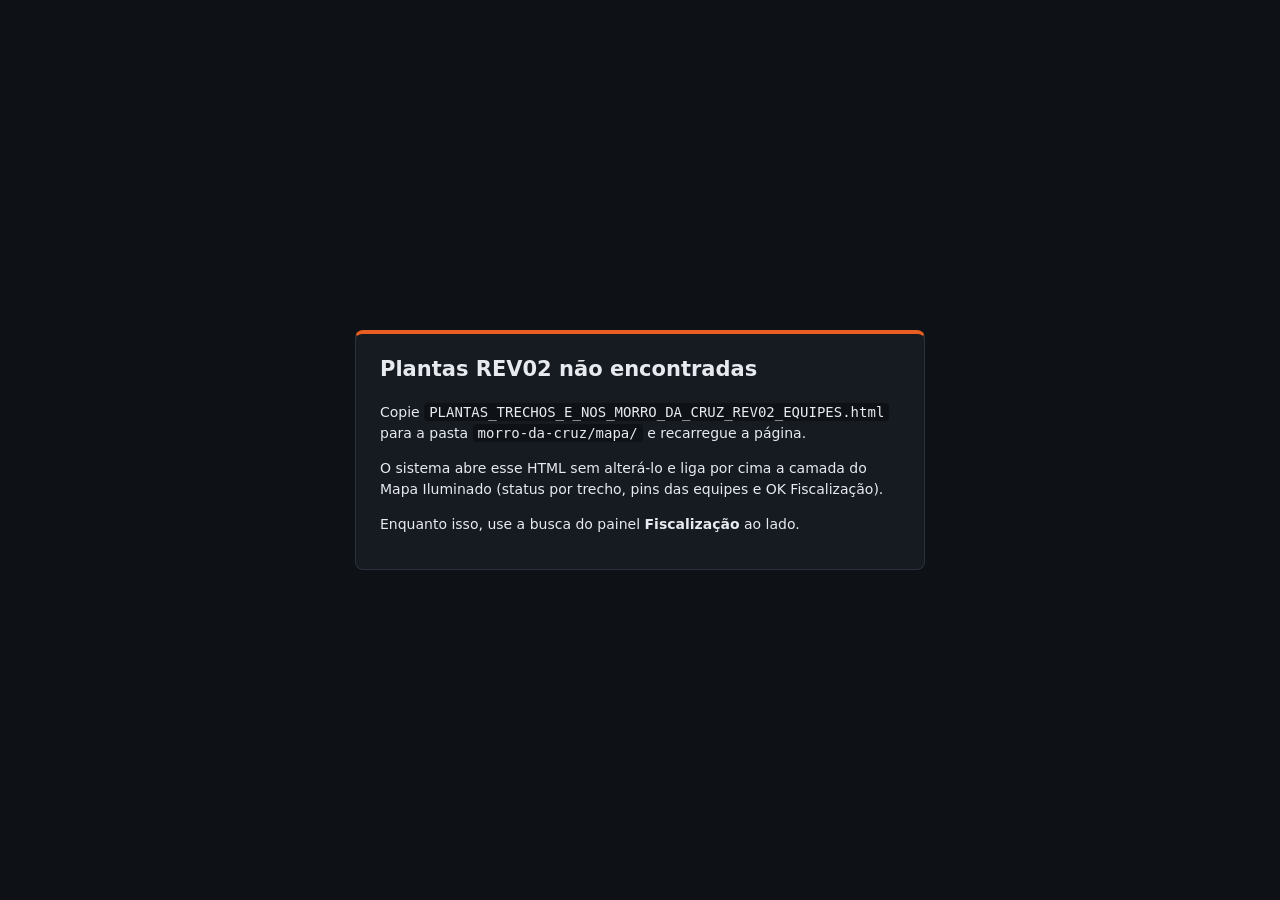
<file: morro-da-cruz/web/mapa_ausente.html>
<!doctype html>
<html lang="pt-BR">
<head>
<meta charset="utf-8">
<title>Plantas REV02 ausentes</title>
<script>try { if (localStorage.getItem('mc-tema') === 'claro') document.documentElement.dataset.tema = 'claro'; } catch (_) { /* escuro */ }</script>
<style>
  :root { --bg: #0E1116; --painel: #161A21; --borda: #2A313C; --texto: #E7EAEE; color-scheme: dark; }
  :root[data-tema="claro"] { --bg: #F4F5F7; --painel: #FFFFFF; --borda: #E2E5EA; --texto: #17202B; color-scheme: light; }
  body { margin: 0; height: 100vh; display: grid; place-items: center; background: var(--bg); color: var(--texto); font: 14px/1.5 system-ui, sans-serif; }
  div { max-width: 520px; background: var(--painel); border: 1px solid var(--borda); border-top: 4px solid #E85D22; border-radius: 8px; padding: 20px 24px; }
  code { background: var(--bg); padding: 1px 5px; border-radius: 4px; }
</style>
</head>
<body>
<div>
  <h2 style="margin-top:0">Plantas REV02 não encontradas</h2>
  <p>Copie <code>PLANTAS_TRECHOS_E_NOS_MORRO_DA_CRUZ_REV02_EQUIPES.html</code> para a pasta <code>morro-da-cruz/mapa/</code> e recarregue a página.</p>
  <p>O sistema abre esse HTML sem alterá-lo e liga por cima a camada do Mapa Iluminado (status por trecho, pins das equipes e OK Fiscalização).</p>
  <p>Enquanto isso, use a busca do painel <b>Fiscalização</b> ao lado.</p>
</div>
</body>
</html>
</file>
